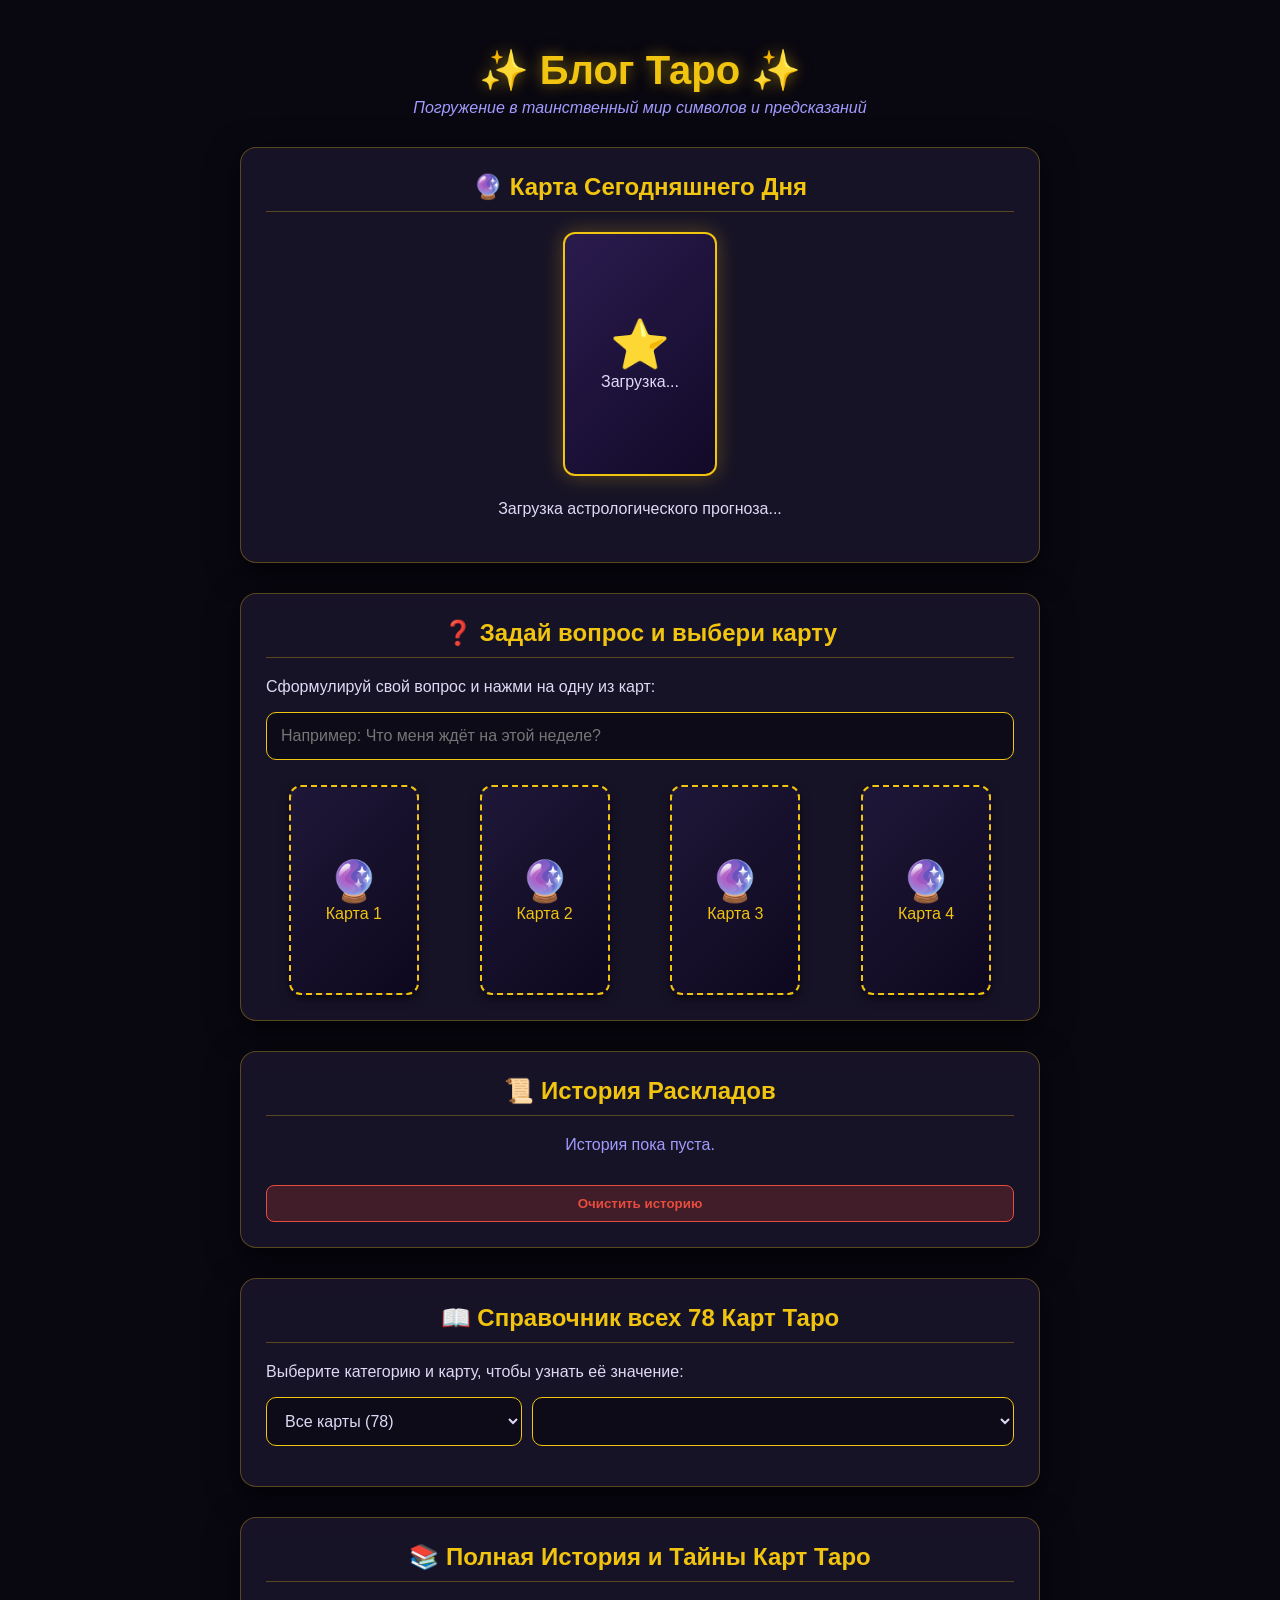
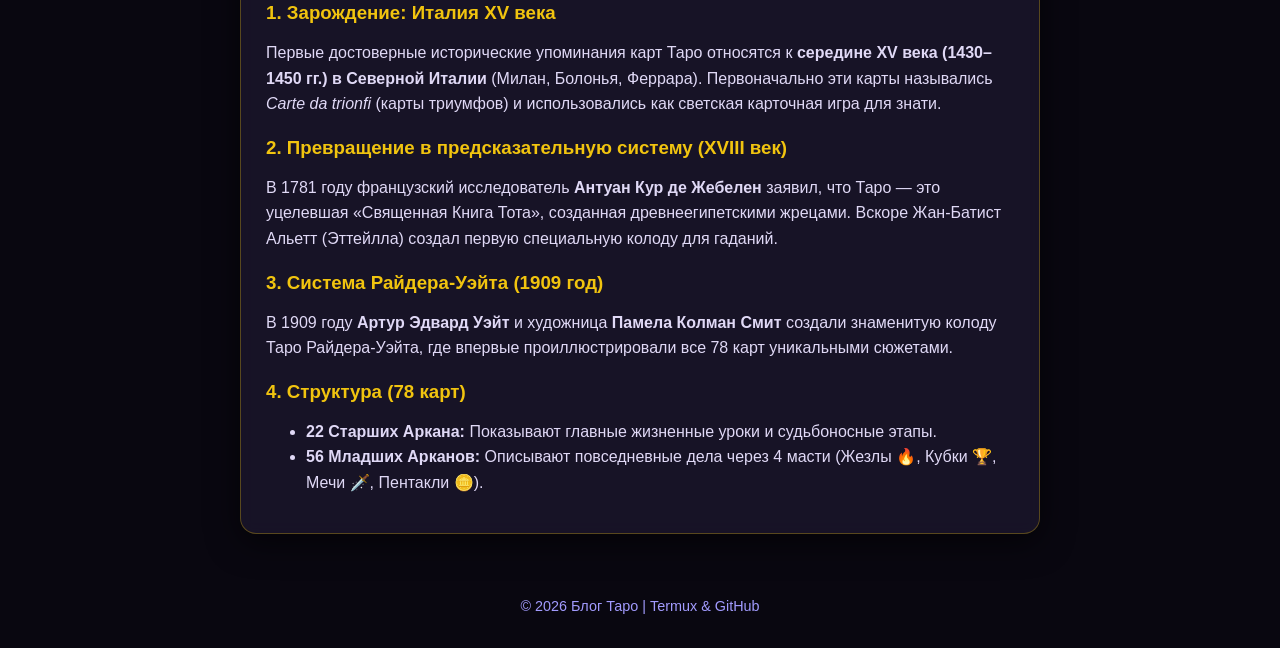
<file: index.html>
<!DOCTYPE html>
<html lang="ru">
<head>
    <meta charset="UTF-8">
    <meta name="viewport" content="width=device-width, initial-scale=1.0">
    <title>Мистический Блог Таро</title>
    <style>
        :root {
            --bg-color: #090710;
            --card-bg: rgba(26, 22, 43, 0.85);
            --accent-gold: #f1c40f;
            --text-color: #e0d9f6;
            --text-muted: #a29bfe;
        }

        body {
            background-color: var(--bg-color);
            color: var(--text-color);
            font-family: 'Segoe UI', Tahoma, Geneva, Verdana, sans-serif;
            margin: 0;
            padding: 20px;
            display: flex;
            flex-direction: column;
            align-items: center;
            overflow-x: hidden;
        }

        header {
            text-align: center;
            margin-bottom: 30px;
        }

        h1 {
            color: var(--accent-gold);
            font-size: 2.5rem;
            margin-bottom: 5px;
            text-shadow: 0 0 15px rgba(241, 196, 15, 0.5);
        }

        .subtitle {
            color: var(--text-muted);
            font-style: italic;
        }

        .container {
            max-width: 800px;
            width: 100%;
        }

        .card-section {
            background: var(--card-bg);
            border: 1px solid rgba(241, 196, 15, 0.3);
            border-radius: 16px;
            padding: 25px;
            margin-bottom: 30px;
            box-shadow: 0 8px 32px rgba(0, 0, 0, 0.6);
            backdrop-filter: blur(8px);
        }

        .section-title {
            color: var(--accent-gold);
            border-bottom: 1px solid rgba(241, 196, 15, 0.3);
            padding-bottom: 10px;
            margin-top: 0;
            text-align: center;
        }

        .question-input {
            width: 100%;
            padding: 14px;
            border-radius: 10px;
            border: 1px solid var(--accent-gold);
            background: #0d0b18;
            color: var(--text-color);
            font-size: 1rem;
            box-sizing: border-box;
            margin-bottom: 25px;
            outline: none;
            transition: 0.3s;
        }

        .spread-grid {
            display: flex;
            justify-content: space-around;
            flex-wrap: wrap;
            gap: 15px;
        }

        .card-flip-container {
            width: 130px;
            height: 210px;
            perspective: 1000px;
            cursor: pointer;
        }

        .card-flip-inner {
            position: relative;
            width: 100%;
            height: 100%;
            text-align: center;
            transition: transform 0.8s cubic-bezier(0.175, 0.885, 0.32, 1.275);
            transform-style: preserve-3d;
        }

        .card-flip-container.flipped .card-flip-inner {
            transform: rotateY(180deg);
        }

        .card-front, .card-back {
            position: absolute;
            width: 100%;
            height: 100%;
            backface-visibility: hidden;
            border-radius: 12px;
            display: flex;
            flex-direction: column;
            align-items: center;
            justify-content: center;
            box-sizing: border-box;
            padding: 10px;
        }

        .card-front {
            background: linear-gradient(135deg, #1f1738, #0d081e);
            border: 2px dashed var(--accent-gold);
            color: var(--accent-gold);
            box-shadow: 0 4px 10px rgba(0,0,0,0.5);
        }

        .card-back {
            background: linear-gradient(135deg, #2c1f4d, #160c2e);
            border: 2px solid var(--accent-gold);
            color: #fff;
            transform: rotateY(180deg);
            box-shadow: 0 0 15px rgba(241, 196, 15, 0.5);
        }

        .card-icon { font-size: 2.5rem; }

        .card-result-title {
            font-size: 0.85rem;
            color: var(--accent-gold);
            margin-top: 8px;
            font-weight: bold;
        }

        .daily-container {
            display: flex;
            justify-content: center;
            margin: 20px 0;
        }

        .daily-card-box {
            width: 150px;
            height: 240px;
            background: linear-gradient(135deg, #2a1b4e, #120a28);
            border: 2px solid var(--accent-gold);
            border-radius: 12px;
            display: flex;
            flex-direction: column;
            align-items: center;
            justify-content: center;
            box-shadow: 0 0 20px rgba(241, 196, 15, 0.3);
            animation: float 4s ease-in-out infinite;
        }

        .daily-icon { font-size: 3rem; }
        .daily-desc { text-align: center; line-height: 1.6; }

        .answer-box {
            margin-top: 25px;
            padding: 20px;
            background: rgba(241, 196, 15, 0.07);
            border: 1px solid var(--accent-gold);
            border-radius: 12px;
            display: none;
        }

        .sphere-block {
            margin-bottom: 15px;
            padding-left: 12px;
            border-left: 3px solid var(--accent-gold);
        }

        .sphere-title {
            font-weight: bold;
            color: var(--accent-gold);
            margin-bottom: 3px;
        }

        .reload-note {
            color: var(--text-muted);
            font-size: 0.85rem;
            text-align: center;
            margin-top: 20px;
            font-style: italic;
            display: none;
        }

        .history-article h3 {
            color: var(--accent-gold);
            margin-top: 20px;
            margin-bottom: 8px;
        }

        .history-article p, .history-article ul {
            line-height: 1.6;
            margin-bottom: 12px;
        }

        .clear-btn {
            background: rgba(231, 76, 60, 0.2);
            color: #e74c3c;
            border: 1px solid #e74c3c;
            padding: 10px 18px;
            border-radius: 8px;
            font-weight: bold;
            cursor: pointer;
            margin-top: 15px;
            width: 100%;
        }

        .history-item {
            background: rgba(13, 11, 24, 0.6);
            border: 1px solid rgba(241, 196, 15, 0.2);
            border-radius: 8px;
            padding: 12px;
            margin-bottom: 10px;
        }

        .history-item-title { color: var(--accent-gold); font-weight: bold; }
        .history-item-q { font-style: italic; color: var(--text-muted); font-size: 0.9rem; }

        @keyframes float {
            0% { transform: translateY(0px); }
            50% { transform: translateY(-10px); }
            100% { transform: translateY(0px); }
        }

        footer {
            margin-top: 20px;
            color: var(--text-muted);
            font-size: 0.9rem;
        }
    </style>
</head>
<body>

    <header>
        <h1>✨ Блог Таро ✨</h1>
        <div class="subtitle">Погружение в таинственный мир символов и предсказаний</div>
    </header>

    <div class="container">
        
        <div class="card-section">
            <h2 class="section-title">🔮 Карта Сегодняшнего Дня</h2>
            <div class="daily-container">
                <div class="daily-card-box">
                    <div id="dailyIcon" class="daily-icon">⭐</div>
                    <div class="card-title" id="dailyTitle">Загрузка...</div>
                </div>
            </div>
            <p id="dailyDescription" class="daily-desc">Загрузка астрологического прогноза...</p>
        </div>

        <div class="card-section">
            <h2 class="section-title">❓ Задай вопрос и выбери карту</h2>
            <p>Сформулируй свой вопрос и нажми на одну из карт:</p>
            
            <input type="text" id="userQuestion" class="question-input" placeholder="Например: Что меня ждёт на этой неделе?">

            <div class="spread-grid">
                <div class="card-flip-container" onclick="flipCard(1)">
                    <div class="card-flip-inner">
                        <div class="card-front"><div style="font-size:2.5rem;">🔮</div><span>Карта 1</span></div>
                        <div class="card-back"><div class="card-icon" id="icon1">✨</div><div class="card-result-title" id="title1"></div></div>
                    </div>
                </div>
                <div class="card-flip-container" onclick="flipCard(2)">
                    <div class="card-flip-inner">
                        <div class="card-front"><div style="font-size:2.5rem;">🔮</div><span>Карта 2</span></div>
                        <div class="card-back"><div class="card-icon" id="icon2">✨</div><div class="card-result-title" id="title2"></div></div>
                    </div>
                </div>
                <div class="card-flip-container" onclick="flipCard(3)">
                    <div class="card-flip-inner">
                        <div class="card-front"><div style="font-size:2.5rem;">🔮</div><span>Карта 3</span></div>
                        <div class="card-back"><div class="card-icon" id="icon3">✨</div><div class="card-result-title" id="title3"></div></div>
                    </div>
                </div>
                <div class="card-flip-container" onclick="flipCard(4)">
                    <div class="card-flip-inner">
                        <div class="card-front"><div style="font-size:2.5rem;">🔮</div><span>Карта 4</span></div>
                        <div class="card-back"><div class="card-icon" id="icon4">✨</div><div class="card-result-title" id="title4"></div></div>
                    </div>
                </div>
            </div>

            <div class="reload-note" id="reloadNote">✨ Вы уже сделали выбор. Перезагрузите страницу для нового вопроса. ✨</div>

            <div class="answer-box" id="answerBox">
                <div id="userQDisplay" style="font-style:italic; color:var(--text-muted); margin-bottom:10px;"></div>
                <h3 id="answerTitle" style="color:var(--accent-gold); margin-top:0;">Полная Трактовка</h3>
                <div id="answerContent"></div>
            </div>
        </div>

        <div class="card-section">
            <h2 class="section-title">📜 История Раскладов</h2>
            <div id="historyList">
                <p style="text-align: center; color: var(--text-muted);">История пока пуста.</p>
            </div>
            <button class="clear-btn" onclick="clearHistory()">Очистить историю</button>
        </div>

        <div class="card-section">
            <h2 class="section-title">📖 Справочник всех 78 Карт Таро</h2>
            <p>Выберите категорию и карту, чтобы узнать её значение:</p>
            
            <div style="display: flex; gap: 10px; margin-bottom: 15px; flex-wrap: wrap;">
                <select id="filterCategory" onchange="updateCardDropdown()" class="question-input" style="margin-bottom:0; flex:1;">
                    <option value="all">Все карты (78)</option>
                    <option value="major">Старшие Арканы (22)</option>
                    <option value="Жезлов">Масть Жезлов 🔥</option>
                    <option value="Кубков">Масть Кубков 🏆</option>
                    <option value="Мечей">Масть Мечей 🗡️</option>
                    <option value="Пентаклей">Масть Пентаклей 🪙</option>
                </select>

                <select id="cardSelect" onchange="showSelectedCardInfo()" class="question-input" style="margin-bottom:0; flex:2;">
                    </select>
            </div>

            <div id="cardInfoDisplay" style="display:none; background: rgba(13, 11, 24, 0.8); padding: 15px; border-radius: 10px; border: 1px solid var(--accent-gold);">
                <h3 id="infoCardTitle" style="color:var(--accent-gold); margin-top:0;"></h3>
                <p id="infoCardDesc"></p>
            </div>
        </div>

        <div class="card-section history-article">
            <h2 class="section-title">📚 Полная История и Тайны Карт Таро</h2>
            <h3>1. Зарождение: Италия XV века</h3>
            <p>Первые достоверные исторические упоминания карт Таро относятся к <strong>середине XV века (1430–1450 гг.) в Северной Италии</strong> (Милан, Болонья, Феррара). Первоначально эти карты назывались <em>Carte da trionfi</em> (карты триумфов) и использовались как светская карточная игра для знати.</p>
            
            <h3>2. Превращение в предсказательную систему (XVIII век)</h3>
            <p>В 1781 году французский исследователь <strong>Антуан Кур де Жебелен</strong> заявил, что Таро — это уцелевшая «Священная Книга Тота», созданная древнеегипетскими жрецами. Вскоре Жан-Батист Альетт (Эттейлла) создал первую специальную колоду для гаданий.</p>

            <h3>3. Система Райдера-Уэйта (1909 год)</h3>
            <p>В 1909 году <strong>Артур Эдвард Уэйт</strong> и художница <strong>Памела Колман Смит</strong> создали знаменитую колоду Таро Райдера-Уэйта, где впервые проиллюстрировали все 78 карт уникальными сюжетами.</p>

            <h3>4. Структура (78 карт)</h3>
            <ul>
                <li><strong>22 Старших Аркана:</strong> Показывают главные жизненные уроки и судьбоносные этапы.</li>
                <li><strong>56 Младших Арканов:</strong> Описывают повседневные дела через 4 масти (Жезлы 🔥, Кубки 🏆, Мечи 🗡️, Пентакли 🪙).</li>
            </ul>
        </div>

    </div>

    <footer>
        <p>© 2026 Блог Таро | Termux & GitHub</p>
    </footer>

    <script>
        let hasDrawn = false;

        const majorArcanaData = [
            { name: "0. Шут", icon: "🎒", gen: "Начало нового пути, чистый лист.", love: "Спонтанные чувства, флирт.", work: "Креативный проект, риск.", fut: "Неожиданный поворот судьбы." },
            { name: "I. Маг", icon: "🪄", gen: "Мастерство, воля, воплощение мечты.", love: "Лидерство, сильное притяжение.", work: "Успех в переговорах.", fut: "Время для решительных шагов." },
            { name: "II. Жрица", icon: "🌙", gen: "Интуиция, тайны, мудрость.", love: "Скрытые чувства, духовная связь.", work: "Время наблюдать.", fut: "Доверяйте внутреннему голосу." },
            { name: "III. Императрица", icon: "👑", gen: "Изобилие, процветание.", love: "Гармония, создание семьи.", work: "Рост и стабильный доход.", fut: "Плодотворный период." },
            { name: "IV. Император", icon: "🏛️", gen: "Порядок, авторитет.", love: "Стабильный, надежный союз.", work: "Укрепление позиций.", fut: "Ситуация под контролем." },
            { name: "XVII. Звезда", icon: "⭐", gen: "Надежда, вдохновение.", love: "Мечты о совместном будущем.", work: "Перспективные проекты.", fut: "Мечта скоро осуществится." },
            { name: "XIX. Солнце", icon: "☀️", gen: "Радость, триумф, успех.", love: "Искреннее счастье.", work: "Признание и отличный доход.", fut: "Яркая и успешная полоса." },
            { name: "XXI. Мир", icon: "🌍", gen: "Завершение, гармония.", love: "Полное взаимопонимание.", work: "Завершение крупного проекта.", fut: "Достижение главной цели." }
        ];

        const suits = [
            { name: "Жезлов", icon: "🔥", theme: "энергия, идеи" },
            { name: "Кубков", icon: "🏆", theme: "чувства, отношения" },
            { name: "Мечей", icon: "🗡️", theme: "мысли, решения" },
            { name: "Пентаклей", icon: "🪙", theme: "деньги, стабильность" }
        ];

        const ranks = [
            { r: "Туз", gen: "Мощный импульс и возможность.", love: "Вспышка чувств.", work: "Отличный шанс.", fut: "Новая дверь." },
            { r: "Король", gen: "Авторитет и лидерство.", love: "Надежность.", work: "Высокий статус.", fut: "Сильное положение." }
        ];

        const full78Deck = [...majorArcanaData.map(c => ({
            name: c.name, icon: c.icon, general: c.gen, love: c.love, work: c.work, future: c.fut
        }))];

        suits.forEach(s => {
            ranks.forEach(r => {
                full78Deck.push({
                    name: `${r.r} ${s.name}`,
                    icon: s.icon,
                    general: `${r.gen} Сфера: ${s.theme}.`,
                    love: r.love,
                    work: r.work,
                    future: r.fut
                });
            });
        });

        function initDailyCard() {
            const today = new Date();
            const dateSeed = today.getFullYear() * 10000 + (today.getMonth() + 1) * 100 + today.getDate();
            const cardIndex = dateSeed % majorArcanaData.length;
            const card = majorArcanaData[cardIndex];

            document.getElementById('dailyIcon').innerText = card.icon;
            document.getElementById('dailyTitle').innerText = card.name;
            document.getElementById('dailyDescription').innerText = card.gen;
        }

        function flipCard(cardNumber) {
            if (hasDrawn) return;
            hasDrawn = true;

            function flipCard(cardNumber) {
                if (hasDrawn) return;
                hasDrawn = true;

                // Виброотклик
                if (navigator.vibrate) {
                    navigator.vibrate([30, 50, 30]);
                }

                // Магический звук
                try {
                 document.getElementById('userQuestion').disabled = true;
                document.getElementById('reloadNote').style.display = 'block';

                const currentReading = {
                    question: userQ || "Без вопроса",
                    cardName: card.name,
                    cardIcon: card.icon,
                    general: card.general,
                    date: new Date().toLocaleDateString('ru-RU')
                };

                setTimeout(() => {
                    const answerBox = document.getElementById('answerBox');
                    const userQDisplay = document.getElementById('userQDisplay');
                    const answerContent = document.getElementById('answerContent');

                    if (userQ !== "") {
                        userQDisplay.innerText = `Ваш вопрос: «${userQ}»`;
                        userQDisplay.style.display = 'block';
                    } else {
                        userQDisplay.style.display = 'none';
                    }

                    answerContent.innerHTML = `
                        <div class="sphere-block"><div class="sphere-title">✨ Общее значение:</div><div>${card.general}</div></div>
                        <div class="sphere-block"><div class="sphere-title">❤️ В любви:</div><div>${card.love}</div></div>
                        <div class="sphere-block"><div class="sphere-title">💼 В карьере:</div><div>${card.work}</div></div>
                        <div class="sphere-block"><div class="sphere-title">🔮 Совет:</div><div>${card.future}</div></div>
                    `;

                    document.getElementById('answerTitle').innerText = `Выпала карта №${cardNumber}: ${card.name}`;
                    answerBox.style.display = 'block';

                    saveToHistory(currentReading);
                }, 400);
            }

            const cardContainer = document.querySelectorAll('.card-flip-container')[cardNumber - 1];
            const userQ = document.getElementById('userQuestion').value.trim();

            const randomIndex = Math.floor(Math.random() * full78Deck.length);
            const card = full78Deck[randomIndex];

            document.getElementById(`icon${cardNumber}`).innerText = card.icon;
            document.getElementById(`title${cardNumber}`).innerText = card.name;

            cardContainer.classList.add('flipped');
            document.getElementById('userQuestion').disabled = true;
            document.getElementById('reloadNote').style.display = 'block';

            const currentReading = {
                question: userQ || "Без вопроса",
                cardName: card.name,
                cardIcon: card.icon,
                general: card.general,
                date: new Date().toLocaleDateString('ru-RU')
            };

            setTimeout(() => {
                const answerBox = document.getElementById('answerBox');
                const userQDisplay = document.getElementById('userQDisplay');
                const answerContent = document.getElementById('answerContent');

                if (userQ !== "") {
                    userQDisplay.innerText = `Ваш вопрос: «${userQ}»`;
                    userQDisplay.style.display = 'block';
                } else {
                    userQDisplay.style.display = 'none';
                }

                answerContent.innerHTML = `
                    <div class="sphere-block"><div class="sphere-title">✨ Общее значение:</div><div>${card.general}</div></div>
                    <div class="sphere-block"><div class="sphere-title">❤️ В любви:</div><div>${card.love}</div></div>
                    <div class="sphere-block"><div class="sphere-title">💼 В карьере:</div><div>${card.work}</div></div>
                    <div class="sphere-block"><div class="sphere-title">🔮 Совет:</div><div>${card.future}</div></div>
                `;

                document.getElementById('answerTitle').innerText = `Выпала карта №${cardNumber}: ${card.name}`;
                answerBox.style.display = 'block';

                saveToHistory(currentReading);
            }, 400);
        }

        function saveToHistory(item) {
            let history = JSON.parse(localStorage.getItem('tarotHistory')) || [];
            history.unshift(item);
            localStorage.setItem('tarotHistory', JSON.stringify(history));
            renderHistory();
        }

        function renderHistory() {
            let history = JSON.parse(localStorage.getItem('tarotHistory')) || [];
            const historyList = document.getElementById('historyList');

            if (history.length === 0) {
                historyList.innerHTML = `<p style="text-align: center; color: var(--text-muted);">История пока пуста.</p>`;
                return;
            }

            historyList.innerHTML = history.slice(0, 5).map(item => `
                <div class="history-item">
                    <div class="history-item-title">${item.cardIcon} ${item.cardName} (${item.date})</div>
                    <div class="history-item-q">Вопрос: "${item.question}"</div>
                    <div style="font-size:0.85rem; margin-top:5px;">${item.general}</div>
                </div>
            `).join('');
        }

        function clearHistory() {
            localStorage.removeItem('tarotHistory');
            renderHistory();
        }

        window.onload = function() {
            if (typeof initDailyCard === 'function') initDailyCard();
            if (typeof renderHistory === 'function') renderHistory();
            if (typeof updateCardDropdown === 'function') updateCardDropdown();
        };
    </script>
</body>
</html>
</file>
